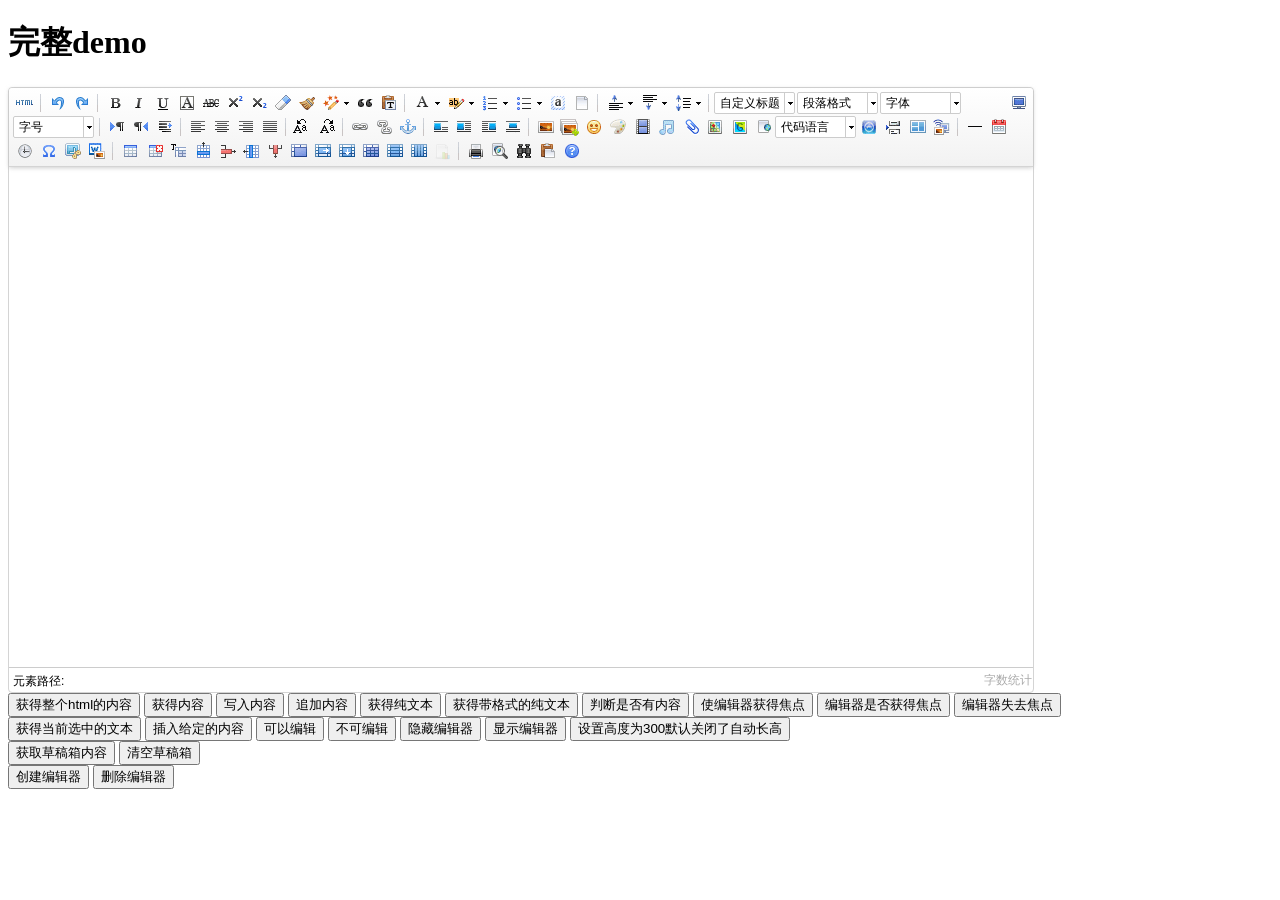
<file: src/UEditer/index.html>
<!DOCTYPE HTML PUBLIC "-//W3C//DTD HTML 4.01 Transitional//EN"
        "http://www.w3.org/TR/html4/loose.dtd">
<html>
<head>
    <title>完整demo</title>
    <meta http-equiv="Content-Type" content="text/html;charset=utf-8"/>
    <script type="text/javascript" charset="utf-8" src="ueditor.config.js"></script>
    <script type="text/javascript" charset="utf-8" src="ueditor.all.min.js"> </script>
    <!--建议手动加在语言，避免在ie下有时因为加载语言失败导致编辑器加载失败-->
    <!--这里加载的语言文件会覆盖你在配置项目里添加的语言类型，比如你在配置项目里配置的是英文，这里加载的中文，那最后就是中文-->
    <script type="text/javascript" charset="utf-8" src="lang/zh-cn/zh-cn.js"></script>

    <style type="text/css">
        div{
            width:100%;
        }
    </style>
</head>
<body>
<div>
    <h1>完整demo</h1>
    <script id="editor" type="text/plain" style="width:1024px;height:500px;"></script>
</div>
<div id="btns">
    <div>
        <button onclick="getAllHtml()">获得整个html的内容</button>
        <button onclick="getContent()">获得内容</button>
        <button onclick="setContent()">写入内容</button>
        <button onclick="setContent(true)">追加内容</button>
        <button onclick="getContentTxt()">获得纯文本</button>
        <button onclick="getPlainTxt()">获得带格式的纯文本</button>
        <button onclick="hasContent()">判断是否有内容</button>
        <button onclick="setFocus()">使编辑器获得焦点</button>
        <button onmousedown="isFocus(event)">编辑器是否获得焦点</button>
        <button onmousedown="setblur(event)" >编辑器失去焦点</button>

    </div>
    <div>
        <button onclick="getText()">获得当前选中的文本</button>
        <button onclick="insertHtml()">插入给定的内容</button>
        <button id="enable" onclick="setEnabled()">可以编辑</button>
        <button onclick="setDisabled()">不可编辑</button>
        <button onclick=" UE.getEditor('editor').setHide()">隐藏编辑器</button>
        <button onclick=" UE.getEditor('editor').setShow()">显示编辑器</button>
        <button onclick=" UE.getEditor('editor').setHeight(300)">设置高度为300默认关闭了自动长高</button>
    </div>

    <div>
        <button onclick="getLocalData()" >获取草稿箱内容</button>
        <button onclick="clearLocalData()" >清空草稿箱</button>
    </div>

</div>
<div>
    <button onclick="createEditor()">
    创建编辑器</button>
    <button onclick="deleteEditor()">
    删除编辑器</button>
</div>

<script type="text/javascript">

    //实例化编辑器
    //建议使用工厂方法getEditor创建和引用编辑器实例，如果在某个闭包下引用该编辑器，直接调用UE.getEditor('editor')就能拿到相关的实例
    var ue = UE.getEditor('editor');


    function isFocus(e){
        alert(UE.getEditor('editor').isFocus());
        UE.dom.domUtils.preventDefault(e)
    }
    function setblur(e){
        UE.getEditor('editor').blur();
        UE.dom.domUtils.preventDefault(e)
    }
    function insertHtml() {
        var value = prompt('插入html代码', '');
        UE.getEditor('editor').execCommand('insertHtml', value)
    }
    function createEditor() {
        enableBtn();
        UE.getEditor('editor');
    }
    function getAllHtml() {
        alert(UE.getEditor('editor').getAllHtml())
    }
    function getContent() {
        var arr = [];
        arr.push("使用editor.getContent()方法可以获得编辑器的内容");
        arr.push("内容为：");
        arr.push(UE.getEditor('editor').getContent());
        alert(arr.join("\n"));
    }
    function getPlainTxt() {
        var arr = [];
        arr.push("使用editor.getPlainTxt()方法可以获得编辑器的带格式的纯文本内容");
        arr.push("内容为：");
        arr.push(UE.getEditor('editor').getPlainTxt());
        alert(arr.join('\n'))
    }
    function setContent(isAppendTo) {
        var arr = [];
        arr.push("使用editor.setContent('欢迎使用ueditor')方法可以设置编辑器的内容");
        UE.getEditor('editor').setContent('欢迎使用ueditor', isAppendTo);
        alert(arr.join("\n"));
    }
    function setDisabled() {
        UE.getEditor('editor').setDisabled('fullscreen');
        disableBtn("enable");
    }

    function setEnabled() {
        UE.getEditor('editor').setEnabled();
        enableBtn();
    }

    function getText() {
        //当你点击按钮时编辑区域已经失去了焦点，如果直接用getText将不会得到内容，所以要在选回来，然后取得内容
        var range = UE.getEditor('editor').selection.getRange();
        range.select();
        var txt = UE.getEditor('editor').selection.getText();
        alert(txt)
    }

    function getContentTxt() {
        var arr = [];
        arr.push("使用editor.getContentTxt()方法可以获得编辑器的纯文本内容");
        arr.push("编辑器的纯文本内容为：");
        arr.push(UE.getEditor('editor').getContentTxt());
        alert(arr.join("\n"));
    }
    function hasContent() {
        var arr = [];
        arr.push("使用editor.hasContents()方法判断编辑器里是否有内容");
        arr.push("判断结果为：");
        arr.push(UE.getEditor('editor').hasContents());
        alert(arr.join("\n"));
    }
    function setFocus() {
        UE.getEditor('editor').focus();
    }
    function deleteEditor() {
        disableBtn();
        UE.getEditor('editor').destroy();
    }
    function disableBtn(str) {
        var div = document.getElementById('btns');
        var btns = UE.dom.domUtils.getElementsByTagName(div, "button");
        for (var i = 0, btn; btn = btns[i++];) {
            if (btn.id == str) {
                UE.dom.domUtils.removeAttributes(btn, ["disabled"]);
            } else {
                btn.setAttribute("disabled", "true");
            }
        }
    }
    function enableBtn() {
        var div = document.getElementById('btns');
        var btns = UE.dom.domUtils.getElementsByTagName(div, "button");
        for (var i = 0, btn; btn = btns[i++];) {
            UE.dom.domUtils.removeAttributes(btn, ["disabled"]);
        }
    }

    function getLocalData () {
        alert(UE.getEditor('editor').execCommand( "getlocaldata" ));
    }

    function clearLocalData () {
        UE.getEditor('editor').execCommand( "clearlocaldata" );
        alert("已清空草稿箱")
    }
</script>
</body>
</html>
</file>
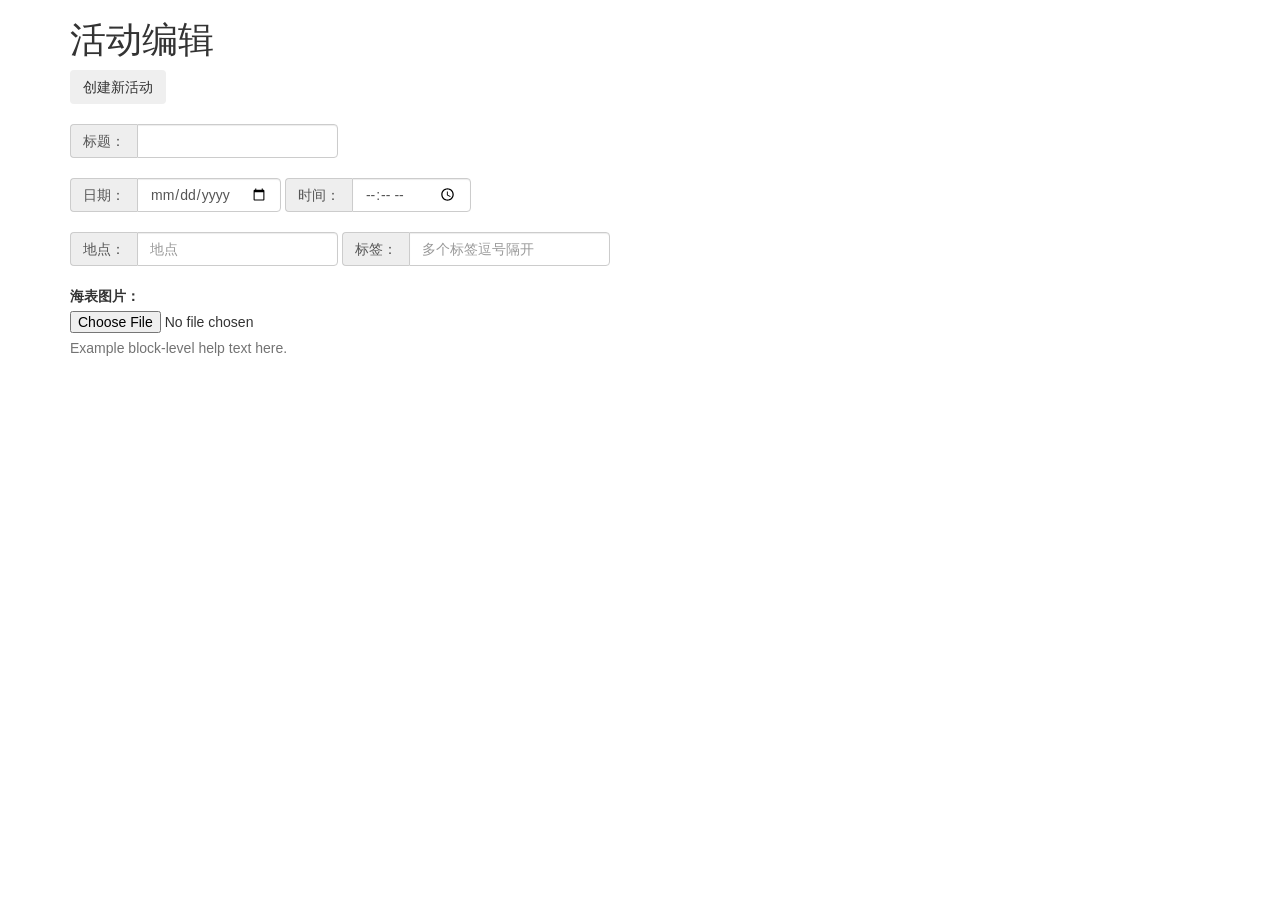
<file: src/edit.html>
<!DOCTYPE html>
<html lang="en">
<head>
    <meta charset="UTF-8">
    <meta http-equiv="Content-Type" content="text/html; charset=UTF-8">
    <link rel="shortcut icon" href="../images/xiyoulinux.png">
    <title>活动编辑页面</title>
    <link rel="stylesheet" href="../dist/css/bootstrap.min.css">

</head>
<body>

<div class="container">

    <div class="row">

        <div class="col-xs-2">
            <h1>活动编辑</h1>
            <button class="btn" type="button">创建新活动</button>
        </div>

    </div>

    <div style="margin-top: 20px;">
        <form class="form-inline" role="form">

            <div class="form-group">

                <div class="input-group">
                    <div class="input-group-addon">标题：</div>
                    <input type="text" class="form-control">
                </div>

            </div>

            <br/>
            <br/>

            <div class="form-group">

                <div class="input-group">
                    <div class="input-group-addon">日期：</div>
                    <input class="form-control" type="date" placeholder="date">
                </div>

            </div>

            <div class="form-group">

                <div class="input-group">
                    <div class="input-group-addon">时间：</div>
                    <input class="form-control" type="time" placeholder="time">
                </div>

            </div>

            <br/>
            <br/>

            <div class="form-group">

                <div class="input-group">
                    <div class="input-group-addon">地点：</div>
                    <input class="form-control" type="text" placeholder="地点">
                </div>

            </div>

            <div class="form-group">

                <div class="input-group">

                    <div class="input-group-addon">标签：</div>
                    <input class="form-control" type="email" placeholder="多个标签逗号隔开">

                </div>

            </div>

            <br/>
            <br/>

            <div class="form-group">
                <label for="exampleInputFile">海表图片：</label>
                <input type="file" id="exampleInputFile">
                <p class="help-block">Example block-level help text here.</p>
            </div>

        </form>

    </div>
</div>

<script src="../dist/js/jquery-2.1.1.min.js"></script>
<script src="../dist/js/bootstrap.min.js"></script>
</body>
</html>
</file>
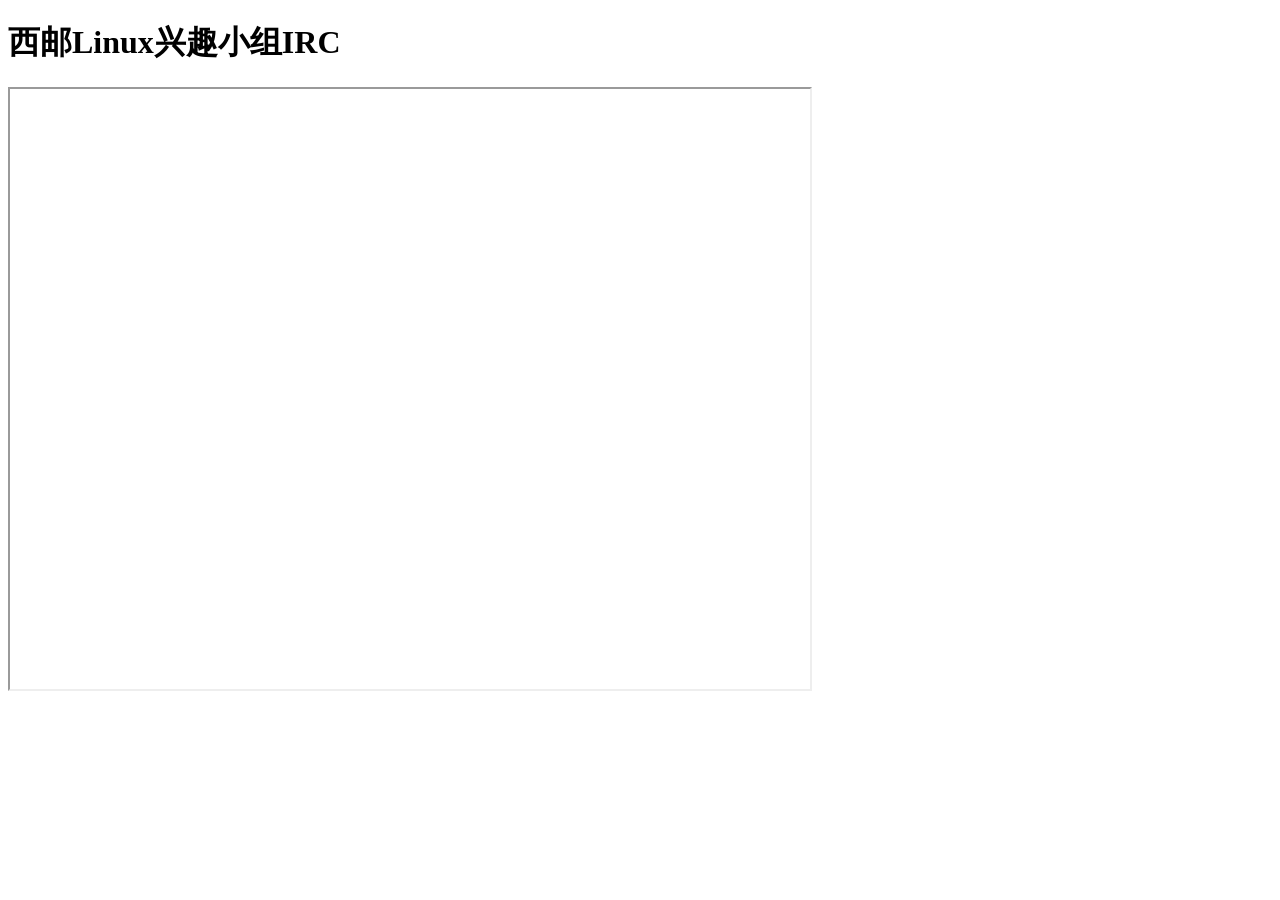
<file: src/IRC.html>
<!DOCTYPE html>
<html lang="en">
<head>
    <meta charset="UTF-8">
    <title>西邮Linux兴趣小组IRC</title>
    <link rel="shortcut icon" href="../images/xiyoulinux.png">
    <link type="text/css" href="../dist/css/bootstrap.min.css">
    <script src="../dist/js/jquery-2.1.1.min.js"></script>
    <script src="../dist/js/bootstrap.min.js"></script>
</head>
<body>

<div class="container">
    <div class="row">
        <div  class="col-xs-12 center-block">
            <h1>西邮Linux兴趣小组IRC</h1>
        </div>
        <div class="col-xs-6">
            <iframe src="http://webchat.freenode.net?channels=%23xiyoulinux&uio=d4" width="800" height="600"></iframe>
        </div>
    </div>
</div>
</body>
</html>
</file>
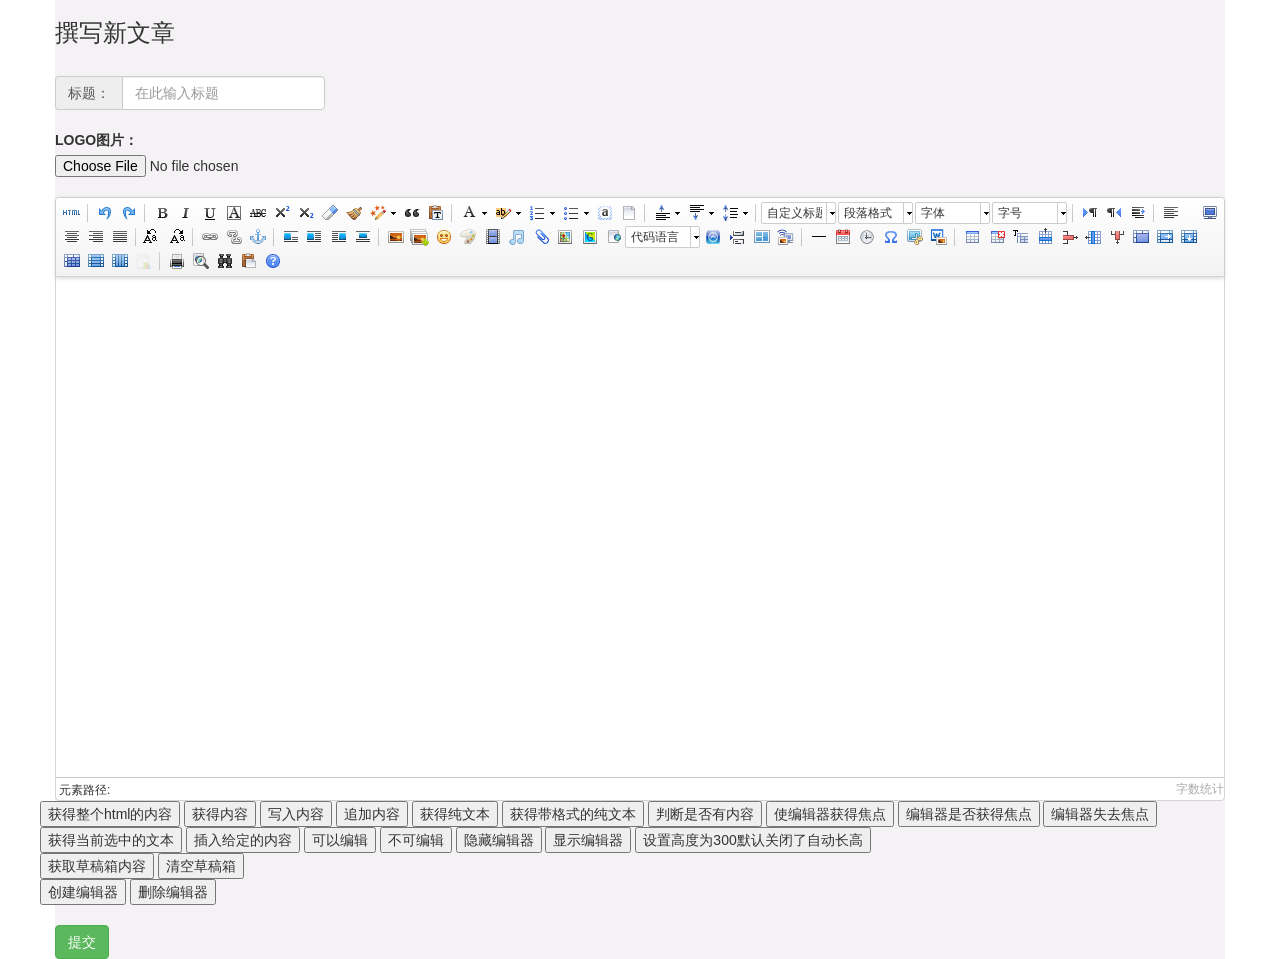
<file: src/profile_edit.html>
<!DOCTYPE HTML PUBLIC "-//W3C//DTD HTML 4.01 Transitional//EN"
        "http://www.w3.org/TR/html4/loose.dtd">
<html>
<head>
    <title>简介编辑</title>
    <meta http-equiv="Content-Type" content="text/html;charset=utf-8"/>
    <link rel="shortcut icon" href="../images/xiyoulinux.png">

    <link rel="stylesheet" type="text/css" href="../dist/css/bootstrap.min.css">
    <link rel="stylesheet" type="text/css" href="../dist/css/datepicker/bootstrap-datetimepicker.min.css">
    <link rel="stylesheet" type="text/css" href="../dist/css/datepicker/datedropper.css">
    <link rel="stylesheet" type="text/css" href="../dist/css/datepicker/timedropper.min.css">

</head>
<body>

<div class="container" style="background-color: rgba(235, 232, 236, 0.55)" >
    <div class="row" >
        <div >
            <h3>撰写新文章</h3>
        </div>
    </div>
    <br/>
    <div class="row">
        <form action="#" method="post">
            <div class="row">
                <div class="col-xs-3">
                    <div class="input-group">
                        <span class="input-group-addon">标题：</span>
                        <input type="text" class="form-control" name="title" placeholder="在此输入标题">
                    </div>
                </div>
            </div>
            <br/>
            <div class="row">
                <div class="col-xs-12">
                    <div class="input-group">
                        <label>LOGO图片：</label><input type="file">
                    </div>
                </div>
            </div>
            <br/>
            <div class="row">
                <div class="col-xs-12">
                    <script id="editor" type="text/plain" style="height:500px;"></script>
                </div>
                <div id="btns">
                    <div>
                        <button onclick="getAllHtml()">获得整个html的内容</button>
                        <button onclick="getContent()">获得内容</button>
                        <button onclick="setContent()">写入内容</button>
                        <button onclick="setContent(true)">追加内容</button>
                        <button onclick="getContentTxt()">获得纯文本</button>
                        <button onclick="getPlainTxt()">获得带格式的纯文本</button>
                        <button onclick="hasContent()">判断是否有内容</button>
                        <button onclick="setFocus()">使编辑器获得焦点</button>
                        <button onmousedown="isFocus(event)">编辑器是否获得焦点</button>
                        <button onmousedown="setblur(event)">编辑器失去焦点</button>
                    </div>
                    <div>
                        <button onclick="getText()">获得当前选中的文本</button>
                        <button onclick="insertHtml()">插入给定的内容</button>
                        <button id="enable" onclick="setEnabled()">可以编辑</button>
                        <button onclick="setDisabled()">不可编辑</button>
                        <button onclick=" UE.getEditor('editor').setHide()">隐藏编辑器</button>
                        <button onclick=" UE.getEditor('editor').setShow()">显示编辑器</button>
                        <button onclick=" UE.getEditor('editor').setHeight(300)">设置高度为300默认关闭了自动长高</button>
                    </div>

                    <div>
                        <button onclick="getLocalData()">获取草稿箱内容</button>
                        <button onclick="clearLocalData()">清空草稿箱</button>
                    </div>

                </div>
                <div>
                    <button onclick="createEditor()">
                        创建编辑器
                    </button>
                    <button onclick="deleteEditor()">
                        删除编辑器
                    </button>
                </div>
            </div>
            <br/>
            <div class="row">
                <div class="col-xs-3">
                    <div class="input-group">
                        <input type="submit" class="btn btn-success" value="提交">
                    </div>
                </div>
            </div>
        </form>
    </div>
</div>

<!--bootstrap依赖-->
<script src="../dist/js/jquery-2.1.1.min.js"></script>
<script src="../dist/js/bootstrap.min.js"></script>

<!--UEditer依赖-->
<script type="text/javascript" charset="utf-8" src="UEditer/ueditor.config.js"></script>
<script type="text/javascript" charset="utf-8" src="UEditer/ueditor.all.min.js"></script>
<script type="text/javascript" charset="utf-8" src="UEditer/uediter.js"></script>
<script type="text/javascript" charset="utf-8" src="UEditer/lang/zh-cn/zh-cn.js"></script>

<!--datepicter的依赖-->
<script type="text/javascript" charset="utf-8" src="../dist/js/datepicker/datedropper.min.js"></script>
<script type="text/javascript" charset="utf-8" src="../dist/js/datepicker/timedropper.min.js"></script>
<script type="text/javascript" charset="utf-8" src="../dist/js/datepicker/datepicker.js"></script>

</body>
</html>
</file>
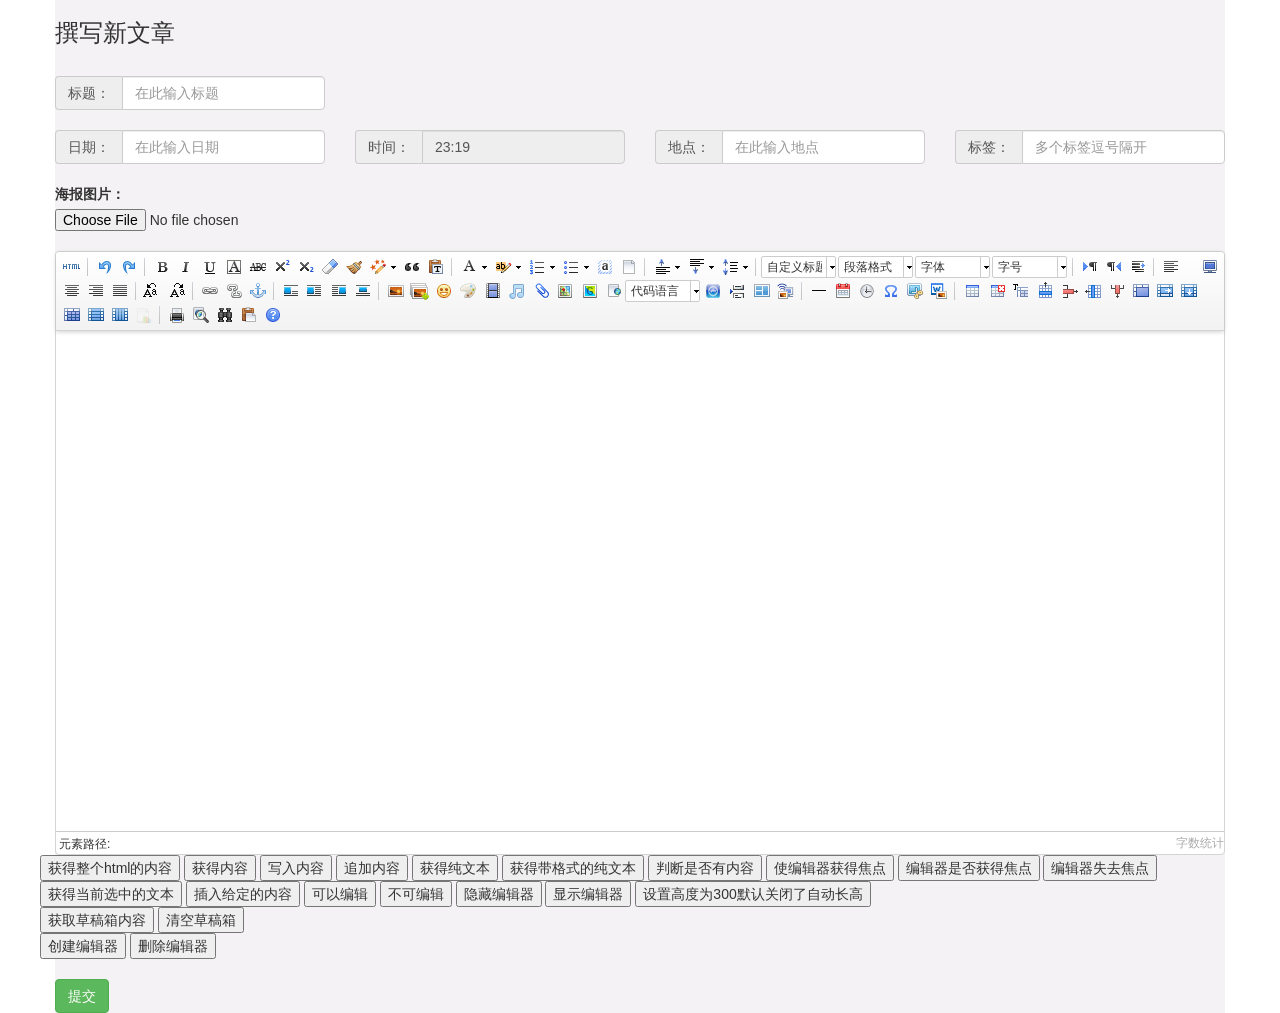
<file: src/UEditer.html>
<!DOCTYPE HTML PUBLIC "-//W3C//DTD HTML 4.01 Transitional//EN"
        "http://www.w3.org/TR/html4/loose.dtd">
<html>
<head>
    <title>活动编辑</title>
    <meta http-equiv="Content-Type" content="text/html;charset=utf-8"/>
    <link rel="shortcut icon" href="../images/xiyoulinux.png">


    <link rel="stylesheet" type="text/css" href="../dist/css/bootstrap.min.css">
    <link rel="stylesheet" type="text/css" href="../dist/css/datepicker/bootstrap-datetimepicker.min.css">
    <link rel="stylesheet" type="text/css" href="../dist/css/datepicker/datedropper.css">
    <link rel="stylesheet" type="text/css" href="../dist/css/datepicker/timedropper.min.css">

</head>
<body>

<div class="container" style="background-color: rgba(235, 232, 236, 0.55)" >
    <div class="row" >
        <div >
            <h3>撰写新文章</h3>
        </div>
    </div>
    <br/>
    <div class="row">
    <form action="#" method="post">
        <div class="row">
            <div class="col-xs-3">
                <div class="input-group">
                    <span class="input-group-addon">标题：</span>
                    <input type="text" class="form-control" name="title" placeholder="在此输入标题">
                </div>
            </div>
        </div>
        <br/>
        <div class="row">
            <div class="col-xs-3">
                <div class="input-group ">
                    <span class="input-group-addon">日期：</span>
                    <input type="text" class="form-control" name="date" id="pickdate" placeholder="在此输入日期">
                </div>
            </div>
            <div class="col-xs-3">
                <div class="input-group">
                    <span class="input-group-addon">时间：</span>
                    <input type="text" class="form-control" name="time" id="picktime" placeholder="在此输入时间">
                </div>
            </div>
            <div class="col-xs-3">
                <div class="input-group">
                    <span class="input-group-addon">地点：</span>
                    <input type="text" class="form-control" name="place" placeholder="在此输入地点">
                </div>
            </div>
            <div class="col-xs-3">
                <div class="input-group">
                    <span class="input-group-addon">标签：</span>
                    <input type="text" class="form-control" name="label" placeholder="多个标签逗号隔开">
                </div>
            </div>
        </div>
        <br/>
        <div class="row">
            <div class="col-xs-12">
                <div class="input-group">
                    <label>海报图片：</label><input type="file">
                </div>
            </div>
        </div>
        <br/>
        <div class="row">
            <div class="col-xs-12">
                <script id="editor" type="text/plain" style="height:500px;"></script>
            </div>
            <div id="btns">
            <div>
            <button onclick="getAllHtml()">获得整个html的内容</button>
            <button onclick="getContent()">获得内容</button>
            <button onclick="setContent()">写入内容</button>
            <button onclick="setContent(true)">追加内容</button>
            <button onclick="getContentTxt()">获得纯文本</button>
            <button onclick="getPlainTxt()">获得带格式的纯文本</button>
            <button onclick="hasContent()">判断是否有内容</button>
            <button onclick="setFocus()">使编辑器获得焦点</button>
            <button onmousedown="isFocus(event)">编辑器是否获得焦点</button>
            <button onmousedown="setblur(event)">编辑器失去焦点</button>

            </div>
            <div>
            <button onclick="getText()">获得当前选中的文本</button>
            <button onclick="insertHtml()">插入给定的内容</button>
            <button id="enable" onclick="setEnabled()">可以编辑</button>
            <button onclick="setDisabled()">不可编辑</button>
            <button onclick=" UE.getEditor('editor').setHide()">隐藏编辑器</button>
            <button onclick=" UE.getEditor('editor').setShow()">显示编辑器</button>
            <button onclick=" UE.getEditor('editor').setHeight(300)">设置高度为300默认关闭了自动长高</button>
            </div>

            <div>
            <button onclick="getLocalData()">获取草稿箱内容</button>
            <button onclick="clearLocalData()">清空草稿箱</button>
            </div>

            </div>
            <div>
            <button onclick="createEditor()">
            创建编辑器
            </button>
            <button onclick="deleteEditor()">
            删除编辑器
            </button>
            </div>
        </div>
        <br/>
        <div class="row">
            <div class="col-xs-3">
                <div class="input-group">
                    <input type="submit" class="btn btn-success" value="提交">
                </div>
            </div>
        </div>
    </form>
    </div>
</div>

<!--bootstrap依赖-->
<script src="../dist/js/jquery-2.1.1.min.js"></script>
<script src="../dist/js/bootstrap.min.js"></script>

<!--UEditer依赖-->
<script type="text/javascript" charset="utf-8" src="UEditer/ueditor.config.js"></script>
<script type="text/javascript" charset="utf-8" src="UEditer/ueditor.all.min.js"></script>
<script type="text/javascript" charset="utf-8" src="UEditer/uediter.js"></script>
<script type="text/javascript" charset="utf-8" src="UEditer/lang/zh-cn/zh-cn.js"></script>

<!--datepicter的依赖-->
<script type="text/javascript" charset="utf-8" src="../dist/js/datepicker/datedropper.min.js"></script>
<script type="text/javascript" charset="utf-8" src="../dist/js/datepicker/timedropper.min.js"></script>
<script type="text/javascript" charset="utf-8" src="../dist/js/datepicker/datepicker.js"></script>

</body>
</html>
</file>
<file: dist/css/datepicker/datedropper.css>
@charset "UTF-8";

@font-face {
  font-family: "dd-icon";
  src:url("dd-icon/dd-icon.eot");
  src:url("dd-icon/dd-icon.eot?#iefix") format("embedded-opentype"),
    url("dd-icon/dd-icon.woff") format("woff"),
    url("dd-icon/dd-icon.ttf") format("truetype"),
    url("dd-icon/dd-icon.svg#dd-icon") format("svg");
  font-weight: normal;
  font-style: normal;

}

[data-icon]:before {
  font-family: "dd-icon" !important;
  content: attr(data-icon);
  font-style: normal !important;
  font-weight: normal !important;
  font-variant: normal !important;
  text-transform: none !important;
  speak: none;
  line-height: 1;
  -webkit-font-smoothing: antialiased;
  -moz-osx-font-smoothing: grayscale;
}

[class^="dd-icon-"]:before,
[class*=" dd-icon-"]:before {
  font-family: "dd-icon" !important;
  font-style: normal !important;
  font-weight: normal !important;
  font-variant: normal !important;
  text-transform: none !important;
  speak: none;
  line-height: 1;
  -webkit-font-smoothing: antialiased;
  -moz-osx-font-smoothing: grayscale;
}

.dd-w .dd-icon-right:before {
  content: "\62";
}
.dd-w .dd-icon-left:before {
  content: "\63";
}
.dd-w .dd-icon-close:before {
  content: "\61";
}
.dd-w .dd-icon-check:before {
  content: "\65";
}
.dd-w .dd-icon-sign:before {
  content: "\64";
}




.dd-w,.dd-w * {
	box-sizing:border-box;
	-webkit-box-sizing:border-box;
	-moz-box-sizing:border-box;
	-webkit-tap-highlight-color: rgba(0,0,0,0);
	-webkit-user-select: none;
    -moz-user-select: none;
    -ms-user-select: none;
    -o-user-select: none;
    user-select: none;
}
.dd-w .dd-trans{
	-webkit-transition: all 0.4s cubic-bezier(.7, 0, .175, 1);
	-moz-transition: all 0.4s cubic-bezier(.7, 0, .175, 1);
	-ms-transition: all 0.4s cubic-bezier(.7, 0, .175, 1);
	transition: all 0.4s cubic-bezier(.7, 0, .175, 1);
}
.dd-w .dd-b {
	-webkit-transition: all 0.6s cubic-bezier(.175,.885,.32,1.275) 0s;
    -moz-transition: all 0.6s cubic-bezier(.175,.885,.32,1.275) 0s;
    -ms-transition: all 0.6s cubic-bezier(.175,.885,.32,1.275) 0s;
    transition: all 0.6s cubic-bezier(.175,.885,.32,1.275) 0s;
}

.dd-w {
	position:absolute;
	width:100%;
	height:100%;
	top:0;
	left:0;
	font-family: sans-serif;
	line-height:0;
	font-size:16px;
	font-weight:bold;
	display:none;
	z-index:9999;
}

.dd-w .dd-w-c,.dd-w .dd-ul li,.dd-s-b-ul ul {
	width:124px;
}
.dd-w ul {
	margin:0;
	padding:0;
	list-style:none;
}
.dd-w li {
	float:left;
	cursor:pointer;
}
.dd-w .dd-c .dd-ul ul {
	overflow:hidden;
}
.dd-w .dd-c .dd-m ul,
.dd-w .dd-c .dd-y ul,
.dd-w .dd-c .dd-s  {
	height:46px;
}
.dd-w .dd-c .dd-m,
.dd-w .dd-c .dd-y,
.dd-w .dd-c .dd-sub-y,
.dd-w .dd-c .dd-s,
.dd-w .dd-c .dd-y .dd-n,
.dd-w .dd-c .dd-sub-y .dd-n,
.dd-w .dd-c .dd-m .dd-n{
	line-height:46px;
	height:46px;
}
.dd-w .dd-y-section {
	height:46px;
	overflow:hidden;
	position:relative;
}
.dd-w .dd-c .dd-m .dd-ul,
.dd-w .dd-c .dd-y .dd-ul,
.dd-w .dd-c .dd-sub-y .dd-ul {
	height:66px;
}
.dd-w .dd-c .dd-d,
.dd-w .dd-c .dd-d ul {
	height:76px;
	line-height:1;
}
.dd-w .dd-c .dd-d .dd-n {
	height:76px;
	line-height:76px;
}
.dd-w .dd-c .dd-d .dd-ul {
	height:96px;
}
.dd-w .dd-c .dd-d {
	border-top: 1px solid rgba(0,0,0,0.05);
	border-bottom: 1px solid rgba(0,0,0,0.05);
}
.dd-w .dd-c .dd-d ul li {
	padding-top: 6px;
}
.dd-w .dd-c .dd-d strong {
	font-size:42px;
}
.dd-w .dd-c .dd-d span {
    font-size: 14px;
}
.dd-w .dd-c .dd-m {
	font-size:20px;
}
.dd-w .dd-o {
	position:fixed;
	width:100%;
	height:100%;
	top:0;
	left:0;
}
.dd-w .dd-c {
    position: absolute;
	-webkit-animation-fill-mode: both;
	animation-fill-mode: both;
}
.dd-w .dd-c:after {
    position: absolute;
    content: "";
    left: 50%;
    width: 16px;
    height: 16px;
    margin-left: -8px;
    
}
.dd-w.dd-top .dd-c:after{
	bottom: -8px;
	transform: rotate(-135deg);
	-webkit-transform: rotate(-135deg);
	-moz-transform: rotate(-135deg);
}
.dd-w.dd-bottom .dd-c:after{
	top: -8px;
	transform: rotate(45deg);
	-webkit-transform: rotate(45deg);
	-moz-transform: rotate(45deg);
}
.dd-w-c {
	overflow: hidden;
	border-radius: 8px;
	-webkit-border-radius: 8px;
	-moz-border-radius: 8px;
	text-align:center;
	position:relative;
}
.dd-w .dd-c .dd-s {
	cursor:pointer;
}


.dd-w .dd-b {
	position:relative;
	overflow:hidden;
	z-index:1;
}

.dd-w .dd-b:hover {
	transform:scale(1.12);
}
.dd-w .dd-n {
    position: absolute;
    top: 2px;
    font-size: 14px;
    color: #08C;
    display: none;
    cursor: pointer;
    text-align: center;
    width: 40px;
}
.dd-w .dd-n:hover {
	opacity:.8;
}
.dd-w .dd-b:hover .dd-n {
	display:block;
}
.dd-w .dd-n-left {
	left:0;
}
.dd-w .dd-n-right {
	right:0;
}
.dd-w .dd-ul {
	overflow-x:scroll;
	overflow-y:hidden;
}
.dd-w .dd-sub-y {
    z-index: 6;
    position: absolute;
    bottom: 0;
    width: 100%;
	display:none;
}

.dd-w .dd-s-b {
	opacity:0;
	visibility:hidden;
	transform:scale(0);
	position: absolute;
    top: 0;
    left: -1px;
    right: -32px;
    bottom: 46px;
    overflow-x: hidden;
    z-index: 2;
}
.dd-w .dd-s-b-s,
.dd-w .dd-s-b-sub-y {
    position: absolute;
    left: 0;
    right: 0;
    bottom: 0;
    line-height: 46px;
    z-index: 2;
	display:none;
	cursor:pointer;
}
.dd-w .dd-s-b-sub-y i {
    display: inline-block;
    margin: 0 6px;
    font-size: 12px;
}
.dd-w .dd-s-b-sub-y span {
    display: inline-block;
    margin: 0 12px;
}

.dd-w .dd-s-b.dd-show {
	opacity:1;
	visibility:visible;
	transform:scale(1);
}
.dd-w .dd-s-b-ul ul {
    padding: 8px;
}
.dd-w .dd-s-b-ul li {
    width: 50%;
    font-size: 16px;
    border-radius: 0;
    margin: 0;
    border-bottom: 0;
    position: relative;
    padding: 14px 0;
    line-height: 1;
    border-bottom: 1px solid rgba(0,0,0,0.05);
    border-radius: 4px;
}
.dd-w .dd-s-b span {
    display: block;
    line-height: 1;
    font-size: 10px;
    text-transform: uppercase;
}

.dd-w .dd-s-b-ul li.dd-on:after {
    position: absolute;
    content: "\64";
    font-family: "dd-icon" !important;
    top: 50%;
    left: 50%;
    margin-left: -20px;
    margin-top: -20px;
    width: 40px;
    height: 40px;
    font-size: 42px;
    font-weight: normal;
}
.dd-w .dd-s-b-d li,.dd-s-b-m li {
    font-size: 18px;
}
.dd-w .dd-clear {
	clear:both; float:none;
}


/* effects */

@-webkit-keyframes dd-bounce {
  0% {
    -webkit-transform: scale3d(1, 1, 1);
            transform: scale3d(1, 1, 1);
  }

  20% {
    -webkit-transform: scale3d(1.25, 0.75, 1);
            transform: scale3d(1.25, 0.75, 1);
  }

  30% {
    -webkit-transform: scale3d(0.75, 1.25, 1);
            transform: scale3d(0.75, 1.25, 1);
  }

  60% {
    -webkit-transform: scale3d(1.15, 0.85, 1);
            transform: scale3d(1.15, 0.85, 1);
  }

  70% {
    -webkit-transform: scale3d(.95, 1.05, 1);
            transform: scale3d(.95, 1.05, 1);
  }

  80% {
    -webkit-transform: scale3d(1.05, .95, 1);
            transform: scale3d(1.05, .95, 1);
  }

  100% {
    -webkit-transform: scale3d(1, 1, 1);
            transform: scale3d(1, 1, 1);
  }
}

@keyframes dd-bounce {
  0% {
    -webkit-transform: scale3d(1, 1, 1);
            transform: scale3d(1, 1, 1);
  }

  20% {
    -webkit-transform: scale3d(1.25, 0.75, 1);
            transform: scale3d(1.25, 0.75, 1);
  }

  30% {
    -webkit-transform: scale3d(0.75, 1.25, 1);
            transform: scale3d(0.75, 1.25, 1);
  }

  60% {
    -webkit-transform: scale3d(1.15, 0.85, 1);
            transform: scale3d(1.15, 0.85, 1);
  }

  70% {
    -webkit-transform: scale3d(.95, 1.05, 1);
            transform: scale3d(.95, 1.05, 1);
  }

  80% {
    -webkit-transform: scale3d(1.05, .95, 1);
            transform: scale3d(1.05, .95, 1);
  }

  100% {
    -webkit-transform: scale3d(1, 1, 1);
            transform: scale3d(1, 1, 1);
  }
}

.dd-w .dd-bounce {
	-webkit-animation-name: dd-bounce;
	animation-name: dd-bounce;
	-webkit-animation-duration: 1s;
	animation-duration: 1s;
}

@-webkit-keyframes dd-fadein {
  0% {opacity: 0;}
  100% {opacity: 1;}
}

@keyframes dd-fadein {
  0% {opacity: 0;}
  100% {opacity: 1;}
}

.dd-w .dd-fadein {
	-webkit-animation-name: dd-fadein;
	animation-name: dd-fadein;
	-webkit-animation-duration: .3s;
	animation-duration: .3s;
}

@-webkit-keyframes dd-fadeout {
  0% {opacity: 1;}
  100% {opacity: 0;}
}

@keyframes dd-fadeout {
  0% {opacity: 1;}
  100% {opacity: 0;}
}

.dd-w .dd-fadeout {
	-webkit-animation-name: dd-fadeout;
	animation-name: dd-fadeout;
	-webkit-animation-duration: .3s;
	animation-duration: .3s;
}


@-webkit-keyframes dd-dropdown {
  0% {
    opacity: 0;
    -webkit-transform: translate3d(0, -30%, 0);
            transform: translate3d(0, -30%, 0);
  }

  100% {
    opacity: 1;
    -webkit-transform: none;
            transform: none;
  }
}

@keyframes dd-dropdown {
  0% {
    opacity: 0;
    -webkit-transform: translate3d(0, -30%, 0);
            transform: translate3d(0, -30%, 0);
  }

  100% {
    opacity: 1;
    -webkit-transform: none;
            transform: none;
  }
}

.dd-w .dd-dropdown {
	-webkit-animation-name: dd-dropdown;
	animation-name: dd-dropdown;
	-webkit-animation-duration: .5s;
	animation-duration: .5s;
}

@-webkit-keyframes dd-alert {
  0%, 100% {
    -webkit-transform: translate3d(0, 0, 0);
            transform: translate3d(0, 0, 0);
  }

  10%, 30%, 50%, 70%, 90% {
    -webkit-transform: translate3d(-10px, 0, 0);
            transform: translate3d(-10px, 0, 0);
  }

  20%, 40%, 60%, 80% {
    -webkit-transform: translate3d(10px, 0, 0);
            transform: translate3d(10px, 0, 0);
  }
}

@keyframes dd-alert {
   0%, 100% {
    -webkit-transform: translate3d(0, 0, 0);
            transform: translate3d(0, 0, 0);
  }

  10%, 30%, 50%, 70%, 90% {
    -webkit-transform: translate3d(-10px, 0, 0);
            transform: translate3d(-10px, 0, 0);
  }

  20%, 40%, 60%, 80% {
    -webkit-transform: translate3d(10px, 0, 0);
            transform: translate3d(10px, 0, 0);
  }
}

.dd-w .dd-alert {
  -webkit-animation-name: dd-alert;
  animation-name: dd-alert;
  -webkit-animation-duration: .5s;
  animation-duration: .5s;
		  
}

.dd-w .dd-sub-y {
	-webkit-transform-origin: bottom;
	transform-origin: bottom;
}


/* DEFAULT STYLE */ 

.dd-w-c {
    color:#333;
}
.dd-w-c {
    border: 1px solid #0088CC;
	box-shadow: 0 0 10px 0 rgba(0, 136, 204, 0.45);
}
.dd-w-c,
.dd-s-b,
.dd-w.dd-bottom .dd-c:after {
	background: #FFFFFF;
}
.dd-w.dd-top .dd-c:after{
	background: #E3F2FA;
}
.dd-c:after {
    background: #FFFFFF;
    border-left: 1px solid #08C;
	border-top: 1px solid #08C;
}
.dd-n,
.dd-sun {
	color: #08C;
}
.dd-c .dd-s,
.dd-s-b-s,
.dd-s-b-sub-y,
.dd-sub-y {
	background: #E3F2FA;
    color: #0088CC;
}
.dd-s-b-ul li.dd-on {
    color: #0088CC;
}
</file>
<file: dist/css/datepicker/timedropper.min.css>
.td-overlay,.td-wrap{top:0;left:0;width:100%;height:100%}.td-clock:before,.td-select:after{content:""}.td-wrap,.td-wrap *{margin:0;padding:0;list-style:none;-webkit-box-sizing:initial!important;-moz-box-sizing:initial!important;box-sizing:initial!important;-webkit-tap-highlight-color:transparent}.td-wrap svg{width:100%}.td-input{cursor:pointer}.td-wrap{display:none;font-family:sans-serif;position:absolute;-webkit-user-select:none;-moz-user-select:none;-ms-user-select:none;-o-user-select:none;user-select:none;outline:0;z-index:9999;color:#4d4d4d}.td-overlay{position:fixed}.td-clock,.td-clock:before,.td-svg,.td-svg-2{position:absolute}.td-clock{width:156px;height:156px;border-radius:156px;box-shadow:0 0 0 1px #1977CC,0 0 0 8px rgba(0,0,0,.05);background:center no-repeat #FFF;margin:0 auto;text-align:center;line-height:156px;background-size:cover}.td-clock:before{top:-10px;margin-left:-10px;left:50%;width:20px;height:20px;transform:rotate(45deg);background:#FFF;border-left:1px solid #1977CC;border-top:1px solid #1977CC;border-top-left-radius:4px}.td-init .td-deg{-webkit-animation:slide 1s cubic-bezier(.7,0,.175,1) 1.2s infinite}.td-svg{top:0;bottom:0;left:0;right:0}.td-svg-2{top:18px;left:18px;bottom:18px;right:18px}.td-deg,.td-medirian{top:0;left:0;right:0;bottom:0;position:absolute}.td-wrap.td-show{display:block}.td-deg{background-position:center;background-repeat:no-repeat;background-size:80%;z-index:1}.td-medirian span{width:40px;height:40px;border-radius:40px;line-height:40px;text-align:center;margin:0 0 0 -20px;position:absolute;z-index:2;left:50%;font-size:.8em;opacity:0;font-weight:700}.td-medirian .td-icon-am{top:40px}.td-medirian .td-icon-pm{bottom:40px}.td-medirian .td-icon-am.td-on{top:26px;opacity:1}.td-medirian .td-icon-pm.td-on{bottom:26px;opacity:1}.td-select{position:absolute;top:4px;left:32px;right:32px;bottom:22px}.td-select svg{position:absolute;top:0;left:0;right:0}.td-select:after{position:absolute;background:#FFF;width:36px;height:36px;box-shadow:0 0 0 1px #1977CC;border-radius:60px 60px 60px 0;top:-16px;left:50%;margin-left:-18px;transform:rotate(-45deg);cursor:pointer}.td-clock .td-time{font-weight:700;position:relative}.td-clock .td-time span{width:42px;height:42px;display:inline-block;vertical-align:middle;line-height:42px;text-align:center;margin:6px;position:relative;z-index:2;cursor:pointer;font-size:2em;border-radius:6px}.td-clock .td-time span.on{color:#1977CC}.td-n{-webkit-transition:all .4s cubic-bezier(.7,0,.175,1) 0s;-moz-transition:all .4s cubic-bezier(.7,0,.175,1) 0s;-ms-transition:all .4s cubic-bezier(.7,0,.175,1) 0s;transition:all .4s cubic-bezier(.7,0,.175,1) 0s}.td-n2{-webkit-transition:all .2s linear 0s;-moz-transition:all .2s linear 0s;-ms-transition:all .2s linear 0s;transition:all .2s linear 0s}@-webkit-keyframes td-alert{0%,100%{-webkit-transform:scale3d(1,1,1);transform:scale3d(1,1,1)}10%,20%{-webkit-transform:scale3d(.9,.9,.9) rotate3d(0,0,1,-3deg);transform:scale3d(.9,.9,.9) rotate3d(0,0,1,-3deg)}30%,50%,70%,90%{-webkit-transform:scale3d(1.1,1.1,1.1) rotate3d(0,0,1,3deg);transform:scale3d(1.1,1.1,1.1) rotate3d(0,0,1,3deg)}40%,60%,80%{-webkit-transform:scale3d(1.1,1.1,1.1) rotate3d(0,0,1,-3deg);transform:scale3d(1.1,1.1,1.1) rotate3d(0,0,1,-3deg)}}@keyframes td-alert{0%,100%{-webkit-transform:scale3d(1,1,1);transform:scale3d(1,1,1)}10%,20%{-webkit-transform:scale3d(.9,.9,.9) rotate3d(0,0,1,-3deg);transform:scale3d(.9,.9,.9) rotate3d(0,0,1,-3deg)}30%,50%,70%,90%{-webkit-transform:scale3d(1.1,1.1,1.1) rotate3d(0,0,1,3deg);transform:scale3d(1.1,1.1,1.1) rotate3d(0,0,1,3deg)}40%,60%,80%{-webkit-transform:scale3d(1.1,1.1,1.1) rotate3d(0,0,1,-3deg);transform:scale3d(1.1,1.1,1.1) rotate3d(0,0,1,-3deg)}}.td-alert{-webkit-animation-name:td-alert;animation-name:td-alert;-webkit-animation-duration:.8s;animation-duration:.8s;-webkit-animation-fill-mode:both;animation-fill-mode:both}@-webkit-keyframes td-bounce{0%,100%{-webkit-transform:scale3d(1,1,1);transform:scale3d(1,1,1)}20%{-webkit-transform:scale3d(1.25,.75,1);transform:scale3d(1.25,.75,1)}30%{-webkit-transform:scale3d(.75,1.25,1);transform:scale3d(.75,1.25,1)}60%{-webkit-transform:scale3d(1.15,.85,1);transform:scale3d(1.15,.85,1)}70%{-webkit-transform:scale3d(.95,1.05,1);transform:scale3d(.95,1.05,1)}80%{-webkit-transform:scale3d(1.05,.95,1);transform:scale3d(1.05,.95,1)}}@keyframes td-bounce{0%,100%{-webkit-transform:scale3d(1,1,1);transform:scale3d(1,1,1)}20%{-webkit-transform:scale3d(1.25,.75,1);transform:scale3d(1.25,.75,1)}30%{-webkit-transform:scale3d(.75,1.25,1);transform:scale3d(.75,1.25,1)}60%{-webkit-transform:scale3d(1.15,.85,1);transform:scale3d(1.15,.85,1)}70%{-webkit-transform:scale3d(.95,1.05,1);transform:scale3d(.95,1.05,1)}80%{-webkit-transform:scale3d(1.05,.95,1);transform:scale3d(1.05,.95,1)}}.td-bounce{-webkit-animation-name:td-bounce;animation-name:td-bounce;-webkit-animation-duration:1s;animation-duration:1s}@-webkit-keyframes td-fadein{0%{opacity:0}100%{opacity:1}}@keyframes td-fadein{0%{opacity:0}100%{opacity:1}}.td-fadein{-webkit-animation-name:td-fadein;animation-name:td-fadein;-webkit-animation-duration:.3s;animation-duration:.3s}@-webkit-keyframes td-fadeout{0%{opacity:1}100%{opacity:0}}@keyframes td-fadeout{0%{opacity:1}100%{opacity:0}}.td-fadeout{-webkit-animation:td-fadeout .3s forwards;animation:td-fadeout .3s forwards}@-webkit-keyframes td-dropdown{0%{opacity:0;-webkit-transform:translate3d(0,-100px,0);transform:translate3d(0,-100px,0)}100%{opacity:1;-webkit-transform:none;transform:none}}@keyframes td-dropdown{0%{opacity:0;-webkit-transform:translate3d(0,-100px,0);transform:translate3d(0,-100px,0)}100%{opacity:1;-webkit-transform:none;transform:none}}.td-dropdown{-webkit-animation-name:td-dropdown;animation-name:td-dropdown;-webkit-animation-duration:.5s;animation-duration:.5s}.td-bulletpoint,.td-bulletpoint div,.td-lancette,.td-lancette div{position:absolute;top:0;left:0;bottom:0;right:0}.td-bulletpoint div:after,.td-lancette div:after{position:absolute;left:50%;content:""}.td-bulletpoint div:after{top:14px;margin-left:-2px;width:4px;height:4px;border-radius:10px}.td-lancette{border:2px solid #DFF3FA;border-radius:100%;margin:6px}.td-lancette div:after{top:20px;margin-left:-1px;width:2px;bottom:50%;border-radius:10px;background:#DFF3FA}.td-lancette div:last-child:after{top:36px}
</file>
